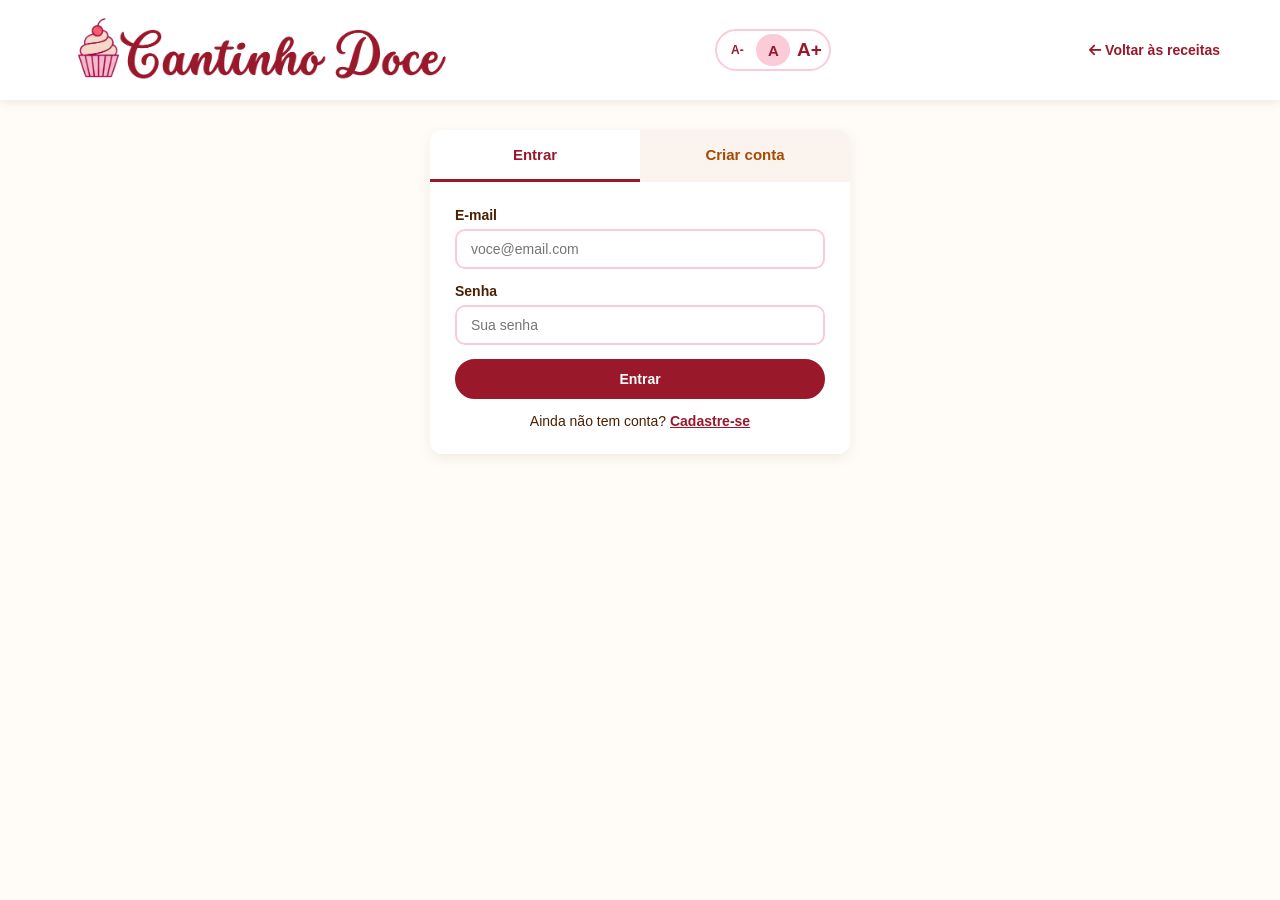
<file: login.html>
<!DOCTYPE html>
<html lang="pt-BR">
<head>
  <meta charset="UTF-8">
  <meta name="viewport" content="width=device-width, initial-scale=1.0">
  <title>Entrar - Cantinho Doce</title>
  <link rel="stylesheet" href="https://cdnjs.cloudflare.com/ajax/libs/font-awesome/6.4.0/css/all.min.css">
  <link rel="stylesheet" href="css/style.css">
</head>
<body>

  <header class="header">
    <div class="header-top">
      <div class="logo">
        <a href="index.html">
          <img src="imagens/cantinhodoce.png" alt="Cantinho Doce Logo">
        </a>
      </div>
      <div class="user-profile">
        <a href="index.html" class="profile-link-back">
          <i class="fa-solid fa-arrow-left"></i> Voltar às receitas
        </a>
      </div>
    </div>
  </header>

  <main class="container auth-page">
    <div class="auth-card">
      <div class="auth-tabs" role="tablist">
        <button type="button" class="auth-tab active" id="tabLogin" role="tab">Entrar</button>
        <button type="button" class="auth-tab" id="tabRegister" role="tab">Criar conta</button>
      </div>

      <!-- Entrar -->
      <form class="auth-form" id="loginForm" novalidate>
        <label>E-mail
          <input type="email" id="loginEmail" autocomplete="email" placeholder="voce@email.com" required>
        </label>
        <label>Senha
          <input type="password" id="loginPassword" autocomplete="current-password" placeholder="Sua senha" required>
        </label>
        <p class="form-error" id="loginError" role="alert"></p>
        <button type="submit" class="btn btn-primary btn-block">Entrar</button>
        <p class="auth-switch">Ainda não tem conta? <a href="#" id="goRegister">Cadastre-se</a></p>
      </form>

      <!-- Cadastrar -->
      <form class="auth-form" id="registerForm" hidden novalidate>
        <label>Nome
          <input type="text" id="regName" autocomplete="name" maxlength="50" placeholder="Como quer ser chamado(a)" required>
        </label>
        <label>E-mail
          <input type="email" id="regEmail" autocomplete="email" placeholder="voce@email.com" required>
        </label>
        <label>Senha
          <input type="password" id="regPassword" autocomplete="new-password" placeholder="Mínimo de 6 caracteres" required>
        </label>
        <label>Confirmar senha
          <input type="password" id="regPassword2" autocomplete="new-password" placeholder="Repita a senha" required>
        </label>
        <p class="form-error" id="registerError" role="alert"></p>
        <button type="submit" class="btn btn-primary btn-block">Criar conta</button>
        <p class="auth-switch">Já tem conta? <a href="#" id="goLogin">Entrar</a></p>
      </form>
    </div>
  </main>

  <script src="js/comum.js"></script>
  <script src="js/login.js"></script>
</body>
</html>
</file>
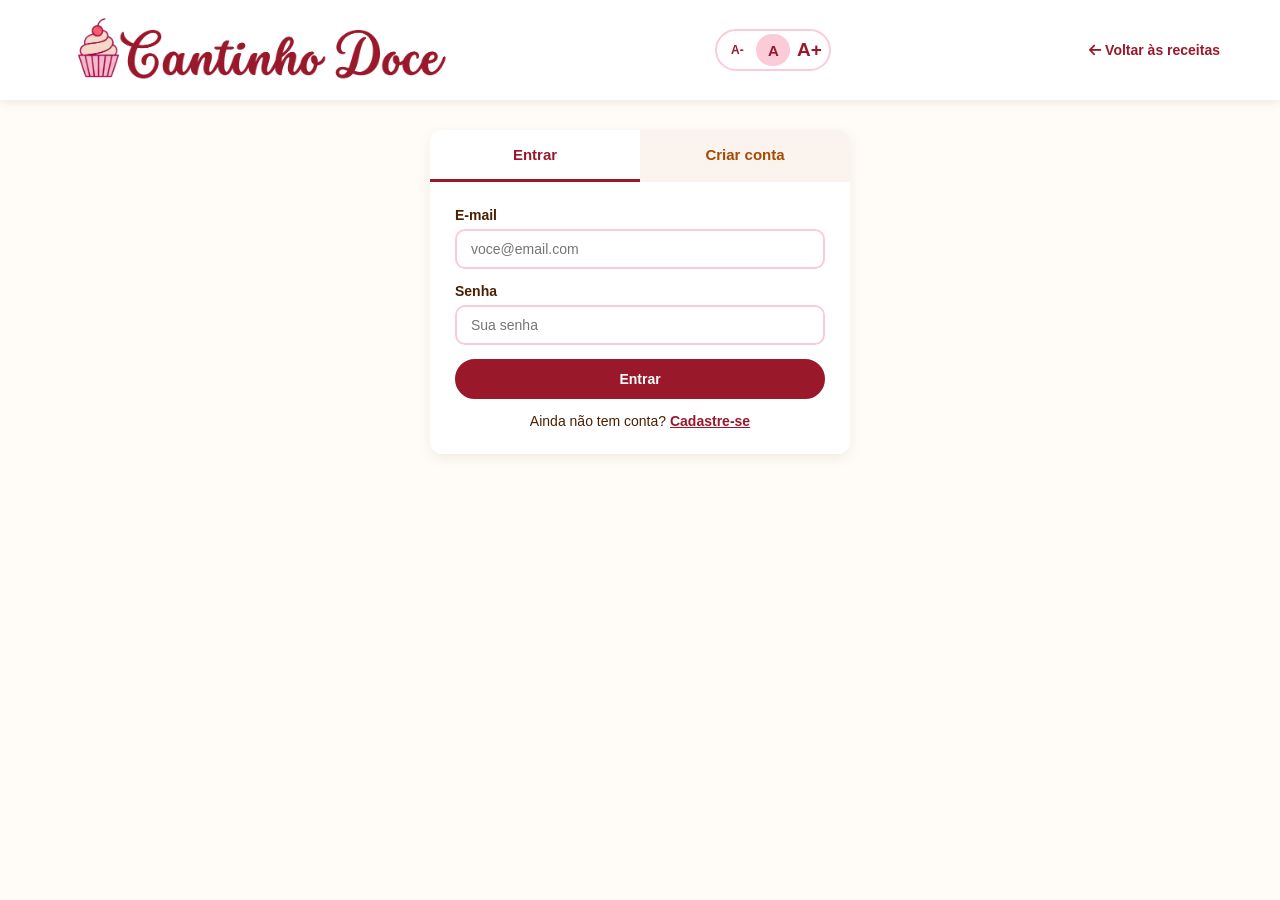
<file: perfil.html>
<!DOCTYPE html>
<html lang="pt-BR">
<head>
  <meta charset="UTF-8">
  <meta name="viewport" content="width=device-width, initial-scale=1.0">
  <title>Meu perfil - Cantinho Doce</title>
  <link rel="stylesheet" href="https://cdnjs.cloudflare.com/ajax/libs/font-awesome/6.4.0/css/all.min.css">
  <link rel="stylesheet" href="css/style.css">
</head>
<body>

  <header class="header">
    <div class="header-top">
      <div class="logo">
        <a href="index.html">
          <img src="imagens/cantinhodoce.png" alt="Cantinho Doce Logo">
        </a>
      </div>

      <form class="search-bar" action="index.html" method="get" role="search">
        <input type="text" name="q" placeholder="Buscar receitas doces (ex: Bolo de Cenoura)..." autocomplete="off" aria-label="Buscar receitas">
        <button type="submit" aria-label="Pesquisar"><i class="fa-solid fa-magnifying-glass"></i></button>
      </form>

      <div class="user-profile">
        <a href="perfil.html" class="profile-link">
          <i class="fa-solid fa-circle-user profile-icon"></i>
          <span>Perfil</span>
        </a>
      </div>
    </div>
  </header>

  <main class="container">

    <!-- Cabeçalho do perfil -->
    <section class="profile-header">
      <span class="avatar profile-avatar" id="pAvatar"><i class="fa-solid fa-circle-user"></i></span>
      <div class="profile-info">
        <h1 id="pName"></h1>
        <p id="pEmail"></p>
        <p class="profile-since" id="pSince"></p>
        <div class="photo-actions">
          <label class="link-btn" for="pPhoto"><i class="fa-solid fa-camera"></i> <span id="pPhotoLabel">Adicionar foto</span></label>
          <input type="file" id="pPhoto" accept="image/*" hidden>
          <button type="button" class="link-btn" id="pPhotoRemove" hidden>Remover foto</button>
        </div>
      </div>
      <button type="button" class="btn btn-ghost" id="logoutBtn">
        <i class="fa-solid fa-right-from-bracket"></i> Sair
      </button>
    </section>

    <!-- Abas -->
    <div class="profile-tabs" role="tablist">
      <button type="button" class="profile-tab active" data-tab="favoritas">
        <i class="fa-solid fa-heart"></i> Favoritas <span class="count" id="favCount">(0)</span>
      </button>
      <button type="button" class="profile-tab" data-tab="minhas">
        <i class="fa-solid fa-book-open"></i> Minhas receitas <span class="count" id="mineCount">(0)</span>
      </button>
      <button type="button" class="profile-tab" data-tab="publicar">
        <i class="fa-solid fa-plus"></i> Publicar receita
      </button>
    </div>

    <!-- Favoritas -->
    <section class="tab-panel" id="panel-favoritas">
      <div class="recipes-grid" id="favGrid"></div>
      <div class="empty-state" id="favEmpty" hidden>
        <i class="fa-regular fa-heart"></i>
        <h3>Nenhuma favorita ainda</h3>
        <p>Toque no coração de uma receita para guardá-la aqui.</p>
        <a href="index.html" class="btn btn-primary">Ver receitas</a>
      </div>
    </section>

    <!-- Minhas receitas -->
    <section class="tab-panel" id="panel-minhas" hidden>
      <div class="recipes-grid" id="mineGrid"></div>
      <div class="empty-state" id="mineEmpty" hidden>
        <i class="fa-solid fa-cookie-bite"></i>
        <h3>Você ainda não publicou receitas</h3>
        <p>Compartilhe sua receita favorita com todo mundo.</p>
        <button type="button" class="btn btn-primary" id="goPublish">Publicar minha primeira receita</button>
      </div>
    </section>

    <!-- Publicar -->
    <section class="tab-panel" id="panel-publicar" hidden>
      <form class="panel publish-form" id="publishForm" novalidate>
        <h2><i class="fa-solid fa-pen-to-square"></i> <span id="formTitle">Nova receita</span></h2>

        <label class="field">Nome da receita
          <input type="text" id="fTitle" maxlength="80" placeholder="Ex: Bolo de cenoura com cobertura" required>
        </label>

        <div class="field-row">
          <label class="field">Categoria
            <select id="fTag" required></select>
          </label>
          <label class="field">Tempo de preparo (min)
            <input type="number" id="fTime" min="1" max="1440" placeholder="45" required>
          </label>
          <label class="field">Porções
            <input type="number" id="fServings" min="1" max="100" placeholder="8" required>
          </label>
        </div>

        <label class="field">Foto (opcional)
          <input type="file" id="fImage" accept="image/*">
        </label>
        <img class="image-preview" id="imgPreview" alt="Prévia da foto" hidden>
        <button type="button" class="link-btn" id="removePhoto" hidden>Remover foto</button>

        <label class="field">Ingredientes <small>(um por linha)</small>
          <textarea id="fIngredients" rows="6" placeholder="2 xícaras de farinha&#10;3 ovos&#10;1 xícara de açúcar" required></textarea>
        </label>

        <label class="field">Modo de preparo <small>(um passo por linha)</small>
          <textarea id="fSteps" rows="6" placeholder="Misture os ingredientes secos.&#10;Adicione os ovos e mexa bem.&#10;Asse por 40 minutos." required></textarea>
        </label>

        <p class="form-error" id="publishError" role="alert"></p>
        <div class="form-actions">
          <button type="submit" class="btn btn-primary"><i class="fa-solid fa-paper-plane"></i> <span id="publishBtn">Publicar receita</span></button>
          <button type="button" class="btn btn-ghost" id="cancelEdit" hidden>Cancelar edição</button>
        </div>
      </form>
    </section>
  </main>

  <script src="js/comum.js"></script>
  <script src="js/perfil.js"></script>
</body>
</html>
</file>
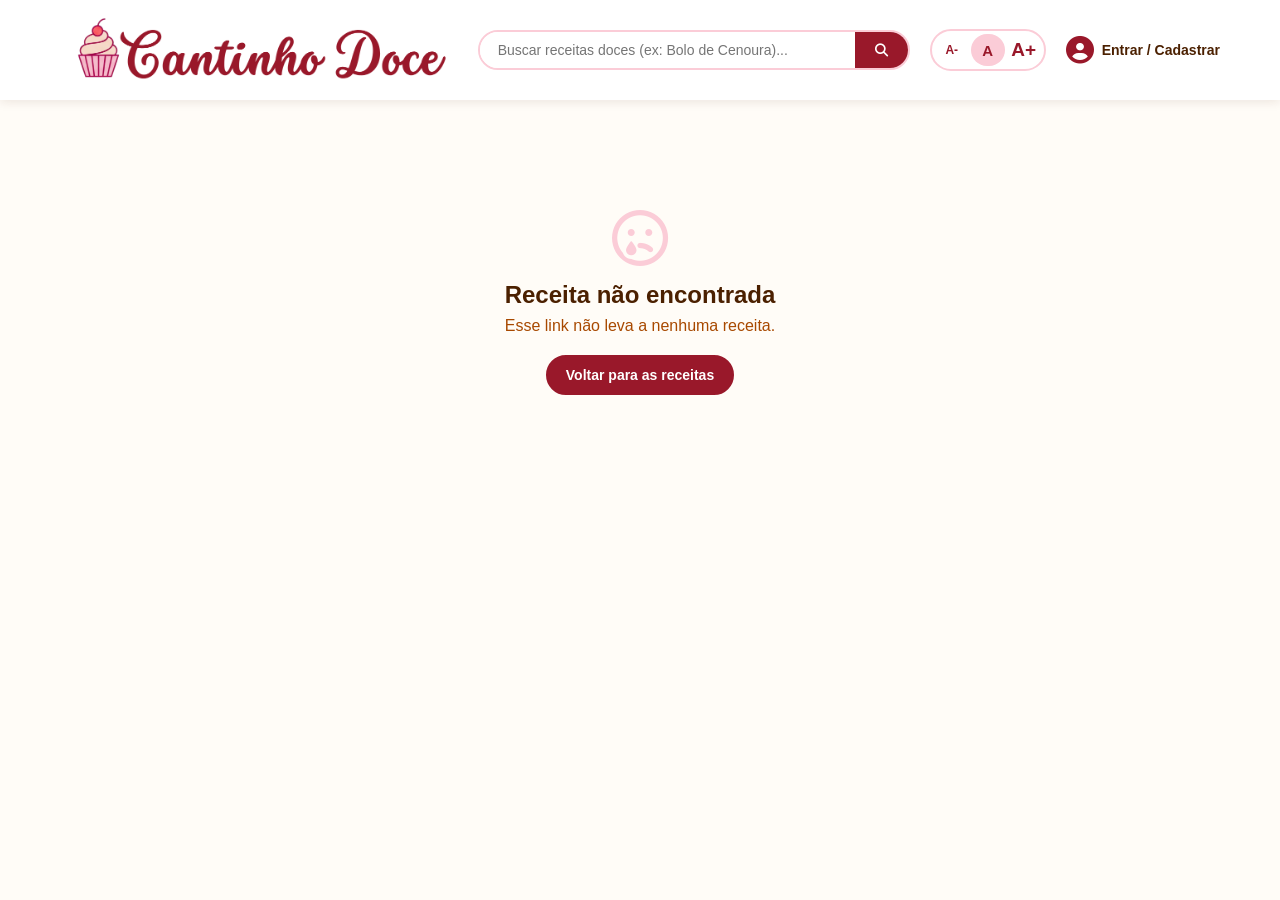
<file: receita.html>
<!DOCTYPE html>
<html lang="pt-BR">
<head>
  <meta charset="UTF-8">
  <meta name="viewport" content="width=device-width, initial-scale=1.0">
  <title>Receita - Cantinho Doce</title>
  <link rel="stylesheet" href="https://cdnjs.cloudflare.com/ajax/libs/font-awesome/6.4.0/css/all.min.css">
  <link rel="stylesheet" href="css/style.css">
</head>
<body>

  <!-- Cabeçalho simples (a busca leva para a página inicial) -->
  <header class="header">
    <div class="header-top">
      <div class="logo">
        <a href="index.html">
          <img src="imagens/cantinhodoce.png" alt="Cantinho Doce Logo">
        </a>
      </div>

      <form class="search-bar" action="index.html" method="get" role="search">
        <input type="text" name="q" placeholder="Buscar receitas doces (ex: Bolo de Cenoura)..." autocomplete="off" aria-label="Buscar receitas">
        <button type="submit" aria-label="Pesquisar"><i class="fa-solid fa-magnifying-glass"></i></button>
      </form>

      <div class="user-profile">
        <a href="login.html" class="profile-link">
          <i class="fa-solid fa-circle-user profile-icon"></i>
          <span>Entrar / Cadastrar</span>
        </a>
      </div>
    </div>
  </header>

  <main class="container recipe-page" id="recipePage">

    <!-- Caminho de navegação -->
    <nav class="breadcrumb" aria-label="Você está em">
      <a href="index.html">Início</a>
      <i class="fa-solid fa-chevron-right"></i>
      <span id="crumbTag"></span>
      <i class="fa-solid fa-chevron-right"></i>
      <span id="crumbTitle"></span>
    </nav>

    <!-- Topo da receita -->
    <section class="recipe-hero">
      <div class="recipe-hero-text">
        <span class="recipe-tag" id="rTag"></span>
        <h1 id="rTitle"></h1>

        <div class="rating-summary">
          <span class="stars" id="avgStars"></span>
          <span id="ratingText"></span>
          <a href="#comentarios" id="commentLink"></a>
        </div>

        <div class="recipe-meta">
          <span><i class="fa-regular fa-clock"></i> <span id="rTime"></span></span>
          <span><i class="fa-regular fa-user"></i> <span id="rServings"></span></span>
        </div>

        <div class="recipe-author big">
          <span class="avatar author-avatar" id="rAvatar"><i class="fa-solid fa-circle-user"></i></span>
          <span>Por <strong id="rAuthor"></strong></span>
        </div>

        <div class="action-buttons">
          <button type="button" class="btn btn-fav" id="favBtn">
            <i class="fa-regular fa-heart"></i> <span>Favoritar</span>
          </button>
          <button type="button" class="btn btn-ghost" id="listenBtn" aria-pressed="false">
            <i class="fa-solid fa-volume-high"></i> <span>Ouvir receita</span>
          </button>
          <button type="button" class="btn btn-ghost" id="shareBtn">
            <i class="fa-solid fa-share-nodes"></i> Compartilhar
          </button>
          <button type="button" class="btn btn-ghost" id="printBtn">
            <i class="fa-solid fa-print"></i> Imprimir
          </button>
        </div>
      </div>

      <div class="recipe-hero-img">
        <img id="rImage" src="[data-uri]" alt="">
      </div>
    </section>

    <!-- Ingredientes e modo de preparo -->
    <div class="recipe-body">
      <section class="panel">
        <h2><i class="fa-solid fa-basket-shopping"></i> Ingredientes</h2>
        <p class="panel-hint">Clique para marcar o que você já tem.</p>
        <ul class="ingredients-list" id="ingredients"></ul>
      </section>

      <section class="panel">
        <h2><i class="fa-solid fa-kitchen-set"></i> Modo de preparo</h2>
        <ol class="steps-list" id="steps"></ol>
      </section>
    </div>

    <!-- Avaliação -->
    <section class="panel rate-panel">
      <h2><i class="fa-regular fa-star"></i> Avalie esta receita</h2>
      <div class="rate-stars" id="rateStars" role="radiogroup" aria-label="Sua nota"></div>
      <p class="rate-msg" id="rateMsg">Clique nas estrelas para dar sua nota.</p>
    </section>

    <!-- Comentários -->
    <section class="panel" id="comentarios">
      <h2><i class="fa-regular fa-comments"></i> Comentários <span class="count" id="commentCount">(0)</span></h2>

      <p class="login-hint" id="commentLogin" hidden>
        <i class="fa-regular fa-circle-user"></i>
        <a href="login.html" id="commentLoginLink">Entre na sua conta</a> para comentar nesta receita.
      </p>

      <form class="comment-form" id="commentForm" hidden>
        <textarea id="commentText" placeholder="Conte como ficou ou deixe uma dica..." maxlength="500" rows="3" required></textarea>
        <button type="submit" class="btn btn-primary"><i class="fa-regular fa-paper-plane"></i> Comentar</button>
      </form>

      <div class="comments-list" id="commentsList"></div>
    </section>

    <!-- Veja também -->
    <section class="related">
      <h2 class="section-title">Veja também</h2>
      <div class="recipes-grid" id="relatedGrid"></div>
    </section>
  </main>

  <!-- Receita não encontrada -->
  <main class="container not-found" id="notFound" hidden>
    <i class="fa-regular fa-face-sad-tear"></i>
    <h2>Receita não encontrada</h2>
    <p>Esse link não leva a nenhuma receita.</p>
    <a href="index.html" class="btn btn-primary">Voltar para as receitas</a>
  </main>

  <script src="js/comum.js"></script>
  <script src="js/receita.js"></script>
</body>
</html>
</file>
<file: css/style.css>
/* ===================================================
   RESET & VARIÁVEIS DE CORES
   =================================================== */
* {
  margin: 0;
  padding: 0;
  box-sizing: border-box;
  font-family: 'Segoe UI', Tahoma, Geneva, Verdana, sans-serif;
}

:root {
  --color-primary: #99182A;   /* Vinho / Vermelho */
  --color-secondary: #FBCCD7; /* Rosa Claro */
  --color-dark: #4B2000;      /* Marrom Escuro */
  --color-bg: #fffcf7;        /* Creme / Off-White */
  --color-accent: #A84900;    /* Caramelo / Laranja */
  --color-white: #FFFFFF;
}

body {
  background-color: var(--color-bg);
  color: var(--color-dark);
}

/* ===================================================
   CABEÇALHO (HEADER)
   =================================================== */
.header {
  background-color: var(--color-white);
  box-shadow: 0 2px 10px rgba(75, 32, 0, 0.1);
  position: sticky;
  top: 0;
  z-index: 100;
}

.header-top {
  max-width: 1200px;
  margin: 0 auto;
  padding: 15px 20px;
  display: flex;
  align-items: center;
  justify-content: space-between;
  gap: 20px;
}

/* Logo */
.logo img {
  max-height: 70px;
  width: auto;
  display: block;
}

/* Barra de Pesquisa */
.search-bar {
  display: flex;
  flex: 1;
  max-width: 500px;
  border: 2px solid var(--color-secondary);
  border-radius: 25px;
  overflow: hidden;
  background-color: var(--color-white);
  transition: border-color 0.3s;
}

.search-bar:focus-within {
  border-color: var(--color-primary);
}

.search-bar input {
  width: 100%;
  padding: 10px 18px;
  border: none;
  outline: none;
  font-size: 0.875rem;
  color: var(--color-dark);
}

.search-bar button {
  background-color: var(--color-primary);
  color: var(--color-white);
  border: none;
  padding: 0 20px;
  cursor: pointer;
  transition: background-color 0.2s;
}

.search-bar button:hover {
  background-color: var(--color-primary);
}

/* Perfil do Usuário */
.user-profile .profile-link {
  display: flex;
  align-items: center;
  gap: 8px;
  text-decoration: none;
  color: var(--color-dark);
  font-weight: 600;
  font-size: 0.875rem;
  transition: color 0.2s;
}

.user-profile .profile-icon {
  font-size: 1.75rem;
  color: var(--color-primary);
}

.user-profile .profile-link:hover {
  color: var(--color-primary);
}

/* Categorias */
.categories-nav {
  background-color: var(--color-primary);
}

.categories-nav ul {
  max-width: 1200px;
  margin: 0 auto;
  list-style: none;
  display: flex;
  overflow-x: auto;
  padding: 0 10px;
}

.categories-nav a {
  display: block;
  padding: 12px 18px;
  color: var(--color-white);
  text-decoration: none;
  font-weight: 500;
  white-space: nowrap;
  font-size: 0.875rem;
  transition: background-color 0.2s;
}

.categories-nav a:hover,
.categories-nav a.active {
  background-color: rgba(255, 255, 255, 0.15);
  border-bottom: 3px solid var(--color-secondary);
}

/* ===================================================
   CONTEÚDO PRINCIPAL & CARDS DE RECEITA
   =================================================== */
.container {
  max-width: 1200px;
  margin: 30px auto;
  padding: 0 20px;
}

.section-title {
  font-size: 1.5rem;
  margin-bottom: 20px;
  color: var(--color-dark);
  border-left: 5px solid var(--color-primary);
  padding-left: 10px;
}

.recipes-grid {
  display: grid;
  grid-template-columns: repeat(auto-fill, minmax(280px, 1fr));
  gap: 25px;
}

.recipe-card {
  background-color: var(--color-white);
  border-radius: 12px;
  overflow: hidden;
  box-shadow: 0 4px 15px rgba(75, 32, 0, 0.08);
  transition: transform 0.2s, box-shadow 0.2s;
}

.recipe-card:hover {
  transform: translateY(-5px);
  box-shadow: 0 8px 20px rgba(75, 32, 0, 0.12);
}

/* Imagem e Botão de Curtir */
.recipe-image {
  position: relative;
  height: 180px;
}

.recipe-image img {
  width: 100%;
  height: 100%;
  object-fit: cover;
}

.like-btn {
  position: absolute;
  top: 12px;
  right: 12px;
  width: 42px;
  height: 42px;
  border-radius: 50%;
  border: none;
  background-color: var(--color-white);
  color: var(--color-dark);
  font-size: 1.125rem;
  cursor: pointer;
  box-shadow: 0 2px 8px rgba(0, 0, 0, 0.15);
  display: flex;
  align-items: center;
  justify-content: center;
  outline: none;
}

.like-btn .cupcake-icon {
  display: none;
  color: var(--color-primary);
}

/* Animação do Cupcake no Like */
.like-btn.liked {
  background-color: var(--color-secondary);
}

.like-btn.liked .default-icon {
  display: none;
}

.like-btn.liked .cupcake-icon {
  display: block;
  animation: cupcakePop 0.4s cubic-bezier(0.175, 0.885, 0.32, 1.275);
}

@keyframes cupcakePop {
  0% {
    transform: scale(0) rotate(-45deg);
    opacity: 0;
  }
  70% {
    transform: scale(1.3) rotate(10deg);
  }
  100% {
    transform: scale(1) rotate(0deg);
    opacity: 1;
  }
}

/* Detalhes do Card */
.recipe-content {
  padding: 15px;
}

.recipe-tag {
  background-color: var(--color-secondary);
  color: var(--color-primary);
  font-size: 0.6875rem;
  font-weight: 700;
  padding: 4px 8px;
  border-radius: 4px;
  text-transform: uppercase;
}

.recipe-content h3 {
  margin: 10px 0;
  font-size: 1.125rem;
  color: var(--color-dark);
}

.recipe-info {
  display: flex;
  gap: 15px;
  font-size: 0.8125rem;
  color: var(--color-accent);
  margin-bottom: 12px;
}

.recipe-author {
  display: flex;
  align-items: center;
  gap: 8px;
  padding-top: 10px;
  border-top: 1px solid #f0f0f0;
  font-size: 0.8125rem;
  color: var(--color-dark);
}

.author-avatar {
  font-size: 18px;
  color: var(--color-primary);
}


/* ===================================================
   PESQUISA FUNCIONAL
   =================================================== */
.search-bar .clear-btn {
  display: none;
  background: transparent;
  color: #999;
  padding: 0 10px;
  font-size: 0.875rem;
}

.search-bar .clear-btn:hover {
  background: transparent;
  color: var(--color-primary);
}

.search-bar.has-text .clear-btn {
  display: block;
}

.search-bar input {
  min-width: 0;
}

.results-info {
  font-size: 0.875rem;
  color: var(--color-accent);
  margin: -10px 0 20px;
  min-height: 18px;
}

.recipe-card.hidden {
  display: none;
}

.recipe-card mark {
  background-color: var(--color-secondary);
  color: var(--color-primary);
  border-radius: 3px;
  padding: 0 2px;
}

.no-results {
  display: none;
  text-align: center;
  padding: 60px 20px;
  color: var(--color-dark);
}

.no-results.show {
  display: block;
}

.no-results i {
  font-size: 3rem;
  color: var(--color-secondary);
  margin-bottom: 15px;
}

.no-results h3 {
  margin-bottom: 8px;
}

.no-results p {
  font-size: 0.875rem;
  color: var(--color-accent);
}

@media (max-width: 700px) {
  .header-top {
    flex-wrap: wrap;
  }
  .search-bar {
    order: 3;
    flex-basis: 100%;
    max-width: none;
  }
}

/* ===================================================
   PÁGINA DE RECEITA
   =================================================== */
.btn {
  display: inline-flex;
  align-items: center;
  gap: 8px;
  padding: 10px 18px;
  border-radius: 25px;
  border: 2px solid var(--color-primary);
  font-size: 0.875rem;
  font-weight: 600;
  cursor: pointer;
  text-decoration: none;
  transition: background-color 0.2s, color 0.2s;
}

.btn-primary {
  background-color: var(--color-primary);
  color: var(--color-white);
}

.btn-primary:hover {
  background-color: #7c1221;
}

.btn-ghost {
  background-color: var(--color-white);
  color: var(--color-primary);
}

.btn-ghost:hover {
  background-color: var(--color-secondary);
}

.btn-fav {
  background-color: var(--color-white);
  color: var(--color-primary);
}

.btn-fav:hover {
  background-color: var(--color-secondary);
}

.btn-fav.active {
  background-color: var(--color-primary);
  color: var(--color-white);
}

.breadcrumb {
  display: flex;
  flex-wrap: wrap;
  align-items: center;
  gap: 8px;
  font-size: 0.8125rem;
  color: var(--color-accent);
  margin-bottom: 20px;
}

.breadcrumb a {
  color: var(--color-primary);
  text-decoration: none;
  font-weight: 600;
}

.breadcrumb a:hover {
  text-decoration: underline;
}

.breadcrumb i {
  font-size: 0.625rem;
}

.recipe-hero {
  display: grid;
  grid-template-columns: 1.1fr 1fr;
  gap: 30px;
  align-items: center;
  background-color: var(--color-white);
  border-radius: 12px;
  padding: 25px;
  box-shadow: 0 4px 15px rgba(75, 32, 0, 0.08);
  margin-bottom: 25px;
}

.recipe-hero h1 {
  font-size: 2rem;
  line-height: 1.2;
  margin: 12px 0;
  color: var(--color-dark);
}

.recipe-hero-img img {
  width: 100%;
  height: 320px;
  object-fit: cover;
  border-radius: 12px;
  display: block;
}

.rating-summary {
  display: flex;
  flex-wrap: wrap;
  align-items: center;
  gap: 10px;
  font-size: 0.875rem;
  margin-bottom: 15px;
}

.stars {
  color: #E8A317;
  letter-spacing: 2px;
}

.rating-summary a {
  color: var(--color-primary);
  font-weight: 600;
  text-decoration: none;
}

.rating-summary a:hover {
  text-decoration: underline;
}

.recipe-meta {
  display: flex;
  flex-wrap: wrap;
  gap: 20px;
  font-size: 0.9375rem;
  font-weight: 600;
  color: var(--color-accent);
  margin-bottom: 15px;
}

.recipe-author.big {
  border-top: none;
  padding-top: 0;
  font-size: 0.9375rem;
  margin-bottom: 20px;
}

.recipe-author.big .author-avatar {
  font-size: 26px;
}

.action-buttons {
  display: flex;
  flex-wrap: wrap;
  gap: 10px;
}

.recipe-body {
  display: grid;
  grid-template-columns: 1fr 1.6fr;
  gap: 25px;
  margin-bottom: 25px;
  align-items: start;
}

.panel {
  background-color: var(--color-white);
  border-radius: 12px;
  padding: 25px;
  box-shadow: 0 4px 15px rgba(75, 32, 0, 0.08);
  margin-bottom: 25px;
}

.recipe-body .panel {
  margin-bottom: 0;
}

.panel h2 {
  font-size: 1.25rem;
  margin-bottom: 15px;
  color: var(--color-dark);
  display: flex;
  align-items: center;
  gap: 10px;
}

.panel h2 i {
  color: var(--color-primary);
}

.panel h2 .count {
  font-weight: 400;
  font-size: 1rem;
  color: var(--color-accent);
}

.panel-hint {
  font-size: 0.8125rem;
  color: var(--color-accent);
  margin: -8px 0 12px;
}

.ingredients-list {
  list-style: none;
}

.ingredients-list li {
  border-bottom: 1px solid #f0f0f0;
}

.ingredients-list li:last-child {
  border-bottom: none;
}

.ingredients-list label {
  display: flex;
  align-items: flex-start;
  gap: 10px;
  padding: 10px 0;
  cursor: pointer;
  font-size: 0.9375rem;
}

.ingredients-list input {
  margin-top: 4px;
  accent-color: var(--color-primary);
  width: 16px;
  height: 16px;
  flex-shrink: 0;
}

.ingredients-list input:checked + span {
  text-decoration: line-through;
  opacity: 0.5;
}

.steps-list {
  list-style: none;
  counter-reset: step;
}

.steps-list li {
  counter-increment: step;
  position: relative;
  padding: 4px 0 18px 48px;
  font-size: 0.9375rem;
  line-height: 1.6;
}

.steps-list li::before {
  content: counter(step);
  position: absolute;
  left: 0;
  top: 0;
  width: 34px;
  height: 34px;
  border-radius: 50%;
  background-color: var(--color-primary);
  color: var(--color-white);
  font-weight: 700;
  display: flex;
  align-items: center;
  justify-content: center;
}

/* Avaliar */
.rate-stars {
  display: flex;
  gap: 6px;
}

.rate-stars button {
  background: none;
  border: none;
  font-size: 2.125rem;
  color: #ddd;
  cursor: pointer;
  transition: transform 0.15s, color 0.15s;
}

.rate-stars button.on {
  color: #E8A317;
}

.rate-stars button:hover {
  transform: scale(1.15);
}

.rate-msg {
  margin-top: 8px;
  font-size: 0.875rem;
  color: var(--color-accent);
}

/* Comentários */
.comment-form {
  display: flex;
  flex-direction: column;
  gap: 10px;
  margin-bottom: 25px;
}

.comment-form input,
.comment-form textarea {
  width: 100%;
  padding: 10px 14px;
  border: 2px solid var(--color-secondary);
  border-radius: 10px;
  font-size: 0.875rem;
  color: var(--color-dark);
  outline: none;
  resize: vertical;
  transition: border-color 0.3s;
}

.comment-form input:focus,
.comment-form textarea:focus {
  border-color: var(--color-primary);
}

.comment-form .btn {
  align-self: flex-start;
}

.comment {
  display: flex;
  gap: 12px;
  padding: 15px 0;
  border-top: 1px solid #f0f0f0;
}

.comment-avatar {
  font-size: 34px;
  color: var(--color-secondary);
  flex-shrink: 0;
}

.comment-head {
  display: flex;
  flex-wrap: wrap;
  align-items: baseline;
  gap: 10px;
  margin-bottom: 4px;
}

.comment-head span {
  font-size: 0.75rem;
  color: var(--color-accent);
}

.comment p {
  font-size: 0.875rem;
  line-height: 1.5;
  white-space: pre-wrap;
  overflow-wrap: anywhere;
}

.comments-list .empty {
  color: var(--color-accent);
  font-size: 0.875rem;
  border-top: 1px solid #f0f0f0;
  padding-top: 15px;
}

/* Veja também */
a.related-card {
  display: block;
  text-decoration: none;
  color: inherit;
}

/* Receita não encontrada */
.not-found {
  text-align: center;
  padding: 80px 20px;
}

.not-found[hidden],
.recipe-page[hidden] {
  display: none;
}

.not-found i {
  font-size: 3.5rem;
  color: var(--color-secondary);
  margin-bottom: 15px;
}

.not-found p {
  margin: 8px 0 20px;
  color: var(--color-accent);
}

/* Aviso rápido */
.toast {
  position: fixed;
  left: 50%;
  bottom: 30px;
  transform: translate(-50%, 20px);
  background-color: var(--color-dark);
  color: var(--color-white);
  padding: 12px 22px;
  border-radius: 25px;
  font-size: 0.875rem;
  opacity: 0;
  pointer-events: none;
  transition: opacity 0.25s, transform 0.25s;
  z-index: 200;
}

.toast.show {
  opacity: 1;
  transform: translate(-50%, 0);
}

/* Cards clicáveis na página inicial */
.recipe-card[data-id] {
  cursor: pointer;
}

@media (max-width: 800px) {
  .recipe-hero,
  .recipe-body {
    grid-template-columns: 1fr;
  }
  .recipe-hero-img {
    order: -1;
  }
  .recipe-hero-img img {
    height: 240px;
  }
  .recipe-hero h1 {
    font-size: 1.625rem;
  }
}

/* Impressão: só a receita */
@media print {
  .header,
  .action-buttons,
  .rate-panel,
  #comentarios,
  .related,
  .breadcrumb,
  .toast {
    display: none !important;
  }
  .recipe-hero,
  .panel {
    box-shadow: none;
  }
  .recipe-hero-img img {
    height: 200px;
  }
}

/* ===================================================
   CONTAS: ENTRAR / CADASTRAR / PERFIL
   =================================================== */
.profile-link-back {
  color: var(--color-primary);
  font-weight: 600;
  font-size: 0.875rem;
  text-decoration: none;
}

.profile-link-back:hover {
  text-decoration: underline;
}

.auth-page {
  display: flex;
  justify-content: center;
}

.auth-card {
  width: 100%;
  max-width: 420px;
  background-color: var(--color-white);
  border-radius: 12px;
  box-shadow: 0 4px 15px rgba(75, 32, 0, 0.08);
  overflow: hidden;
}

.auth-tabs {
  display: flex;
}

.auth-tab {
  flex: 1;
  padding: 16px;
  border: none;
  background-color: #faf3ee;
  color: var(--color-accent);
  font-size: 0.9375rem;
  font-weight: 600;
  cursor: pointer;
  border-bottom: 3px solid transparent;
}

.auth-tab.active {
  background-color: var(--color-white);
  color: var(--color-primary);
  border-bottom-color: var(--color-primary);
}

.auth-form {
  display: flex;
  flex-direction: column;
  gap: 14px;
  padding: 25px;
}

.auth-form[hidden],
.tab-panel[hidden] {
  display: none;
}

.auth-form label,
.field {
  display: flex;
  flex-direction: column;
  gap: 6px;
  font-size: 0.875rem;
  font-weight: 600;
  color: var(--color-dark);
}

.field small {
  font-weight: 400;
  color: var(--color-accent);
}

.auth-form input,
.field input,
.field select,
.field textarea {
  width: 100%;
  padding: 10px 14px;
  border: 2px solid var(--color-secondary);
  border-radius: 10px;
  font-size: 0.875rem;
  font-weight: 400;
  color: var(--color-dark);
  background-color: var(--color-white);
  outline: none;
  transition: border-color 0.3s;
}

.field textarea {
  resize: vertical;
  line-height: 1.5;
}

.auth-form input:focus,
.field input:focus,
.field select:focus,
.field textarea:focus {
  border-color: var(--color-primary);
}

.btn-block {
  width: 100%;
  justify-content: center;
}

.btn:disabled {
  opacity: 0.6;
  cursor: wait;
}

.form-error {
  color: #b00020;
  font-size: 0.8125rem;
  font-weight: 600;
  min-height: 0;
}

.form-error:empty {
  display: none;
}

.auth-switch {
  text-align: center;
  font-size: 0.875rem;
}

.auth-switch a,
.login-hint a {
  color: var(--color-primary);
  font-weight: 600;
}

.login-hint {
  display: flex;
  align-items: center;
  gap: 8px;
  padding: 14px;
  background-color: #fdf1f4;
  border-radius: 10px;
  font-size: 0.875rem;
  margin-bottom: 20px;
}

.login-hint[hidden],
.comment-form[hidden] {
  display: none;
}

.link-btn {
  background: none;
  border: none;
  color: var(--color-primary);
  font-size: 0.75rem;
  font-weight: 600;
  cursor: pointer;
  padding: 4px 0 0;
}

.link-btn:hover {
  text-decoration: underline;
}

.comment-body {
  flex: 1;
  min-width: 0;
}

/* Perfil */
.profile-header {
  display: flex;
  align-items: center;
  gap: 20px;
  background-color: var(--color-white);
  border-radius: 12px;
  padding: 25px;
  box-shadow: 0 4px 15px rgba(75, 32, 0, 0.08);
  margin-bottom: 25px;
}

.profile-avatar {
  font-size: 72px;
  color: var(--color-primary);
}

.profile-info {
  flex: 1;
  min-width: 0;
}

.profile-info h1 {
  font-size: 1.625rem;
  overflow-wrap: anywhere;
}

.profile-info p {
  font-size: 0.875rem;
  color: var(--color-accent);
  overflow-wrap: anywhere;
}

.profile-since {
  margin-top: 2px;
  font-size: 0.8125rem;
}

.profile-tabs {
  display: flex;
  gap: 8px;
  overflow-x: auto;
  margin-bottom: 25px;
  border-bottom: 2px solid var(--color-secondary);
}

.profile-tab {
  display: flex;
  align-items: center;
  gap: 8px;
  padding: 12px 18px;
  border: none;
  background: none;
  color: var(--color-dark);
  font-size: 0.9375rem;
  font-weight: 600;
  cursor: pointer;
  white-space: nowrap;
  border-bottom: 3px solid transparent;
  margin-bottom: -2px;
}

.profile-tab:hover {
  color: var(--color-primary);
}

.profile-tab.active {
  color: var(--color-primary);
  border-bottom-color: var(--color-primary);
}

.profile-tab .count {
  font-weight: 400;
  color: var(--color-accent);
}

.empty-state {
  text-align: center;
  padding: 50px 20px;
}

.empty-state[hidden] {
  display: none;
}

.empty-state i {
  font-size: 3rem;
  color: var(--color-secondary);
  margin-bottom: 12px;
}

.empty-state p {
  margin: 6px 0 18px;
  color: var(--color-accent);
  font-size: 0.875rem;
}

.my-recipe {
  display: flex;
  flex-direction: column;
  gap: 10px;
}

.btn-danger {
  background-color: var(--color-white);
  color: #b00020;
  border-color: #b00020;
  justify-content: center;
}

.btn-danger:hover {
  background-color: #fdecee;
}

/* Formulário de publicar */
.publish-form {
  display: flex;
  flex-direction: column;
  gap: 16px;
  max-width: 760px;
  margin-bottom: 0;
}

.publish-form .btn {
  align-self: flex-start;
}

.field-row {
  display: grid;
  grid-template-columns: 2fr 1fr 1fr;
  gap: 14px;
}

.image-preview {
  max-width: 280px;
  width: 100%;
  border-radius: 10px;
  object-fit: cover;
}

.image-preview[hidden] {
  display: none;
}

@media (max-width: 700px) {
  .profile-header {
    flex-wrap: wrap;
  }
  .field-row {
    grid-template-columns: 1fr;
  }
}

/* ===================================================
   AVATARES (foto real ou ícone padrão)
   =================================================== */
.avatar {
  display: inline-flex;
  align-items: center;
  justify-content: center;
  flex-shrink: 0;
  border-radius: 50%;
  overflow: hidden;
  color: var(--color-primary);
}

.avatar img {
  width: 100%;
  height: 100%;
  object-fit: cover;
  display: block;
}

/* Autor no card */
.recipe-author .author-avatar {
  width: 30px;
  height: 30px;
  font-size: 30px;
}

/* Autor no topo da receita */
.recipe-author.big .author-avatar {
  width: 44px;
  height: 44px;
  font-size: 44px;
}

/* Comentários */
.avatar.comment-avatar {
  width: 38px;
  height: 38px;
  font-size: 38px;
}

/* Cabeçalho do site (quando a pessoa tem foto) */
.avatar.avatar-header {
  width: 34px;
  height: 34px;
}

/* Perfil */
.avatar.profile-avatar {
  width: 88px;
  height: 88px;
  font-size: 88px;
}

.photo-actions {
  display: flex;
  flex-wrap: wrap;
  align-items: center;
  gap: 14px;
  margin-top: 8px;
}

.photo-actions .link-btn {
  padding: 0;
  font-size: 0.8125rem;
  cursor: pointer;
}

.photo-actions button[hidden] {
  display: none;
}

/* ===================================================
   ORDENAR / FILTRAR POR TEMPO / ME SURPREENDA
   =================================================== */
.toolbar {
  display: flex;
  flex-wrap: wrap;
  align-items: flex-end;
  gap: 14px;
  margin-bottom: 20px;
}

.toolbar-field {
  display: flex;
  flex-direction: column;
  gap: 4px;
  font-size: 0.75rem;
  font-weight: 700;
  color: var(--color-accent);
  text-transform: uppercase;
}

.toolbar-field select {
  padding: 9px 14px;
  border: 2px solid var(--color-secondary);
  border-radius: 25px;
  background-color: var(--color-white);
  color: var(--color-dark);
  font-size: 0.875rem;
  font-weight: 500;
  text-transform: none;
  cursor: pointer;
  outline: none;
  transition: border-color 0.3s;
}

.toolbar-field select:focus {
  border-color: var(--color-primary);
}

.toolbar + .results-info {
  margin: 0 0 20px;
}

.rating-chip i {
  color: #E8A317;
}

/* Editar receita */
.my-actions {
  display: flex;
  gap: 10px;
}

.my-actions .btn {
  flex: 1;
  justify-content: center;
}

.form-actions {
  display: flex;
  flex-wrap: wrap;
  gap: 10px;
}

.form-actions[hidden],
#cancelEdit[hidden],
#removePhoto[hidden] {
  display: none;
}

#removePhoto {
  align-self: flex-start;
  padding: 0;
  font-size: 0.8125rem;
  cursor: pointer;
}

/* ===================================================
   MENU DE CATEGORIAS: sem barra de rolagem
   =================================================== */
.categories-nav ul {
  scrollbar-width: none;          /* Firefox */
  -ms-overflow-style: none;       /* Edge antigo */
}

.categories-nav ul::-webkit-scrollbar {
  display: none;                  /* Chrome, Edge, Safari */
}

.categories-nav a {
  padding: 12px 14px;
}

/* Telas grandes: as categorias quebram em duas linhas, se precisar, em vez de rolar */
@media (min-width: 901px) {
  .categories-nav ul {
    flex-wrap: wrap;
    justify-content: center;
    overflow-x: visible;
  }
}

/* ===================================================
   TAMANHO DA LETRA (A- A A+)
   Os tamanhos de texto estão em rem: mudar o tamanho do
   <html> (feito pelo comum.js) muda o texto do site todo.
   =================================================== */
.font-controls {
  display: flex;
  align-items: center;
  gap: 2px;
  padding: 3px;
  border: 2px solid var(--color-secondary);
  border-radius: 25px;
  background-color: var(--color-white);
}

.font-controls button {
  min-width: 34px;
  height: 32px;
  border: none;
  border-radius: 20px;
  background: transparent;
  color: var(--color-primary);
  font-weight: 700;
  cursor: pointer;
  transition: background-color 0.2s;
}

.font-controls button:hover:not(:disabled) {
  background-color: var(--color-secondary);
}

.font-controls button:disabled {
  opacity: 0.35;
  cursor: not-allowed;
}

.font-controls button[aria-pressed="true"] {
  background-color: var(--color-secondary);
}

.fc-down { font-size: 12px; }
.fc-reset { font-size: 15px; }
.fc-up { font-size: 19px; }

.font-controls button:focus-visible,
.btn:focus-visible {
  outline: 3px solid var(--color-accent);
  outline-offset: 2px;
}

/* Botões escondidos (ex.: "Ouvir" em navegador sem voz) */
.btn[hidden] {
  display: none;
}

@media print {
  .font-controls { display: none !important; }
  html { font-size: 100% !important; }
}
</file>
